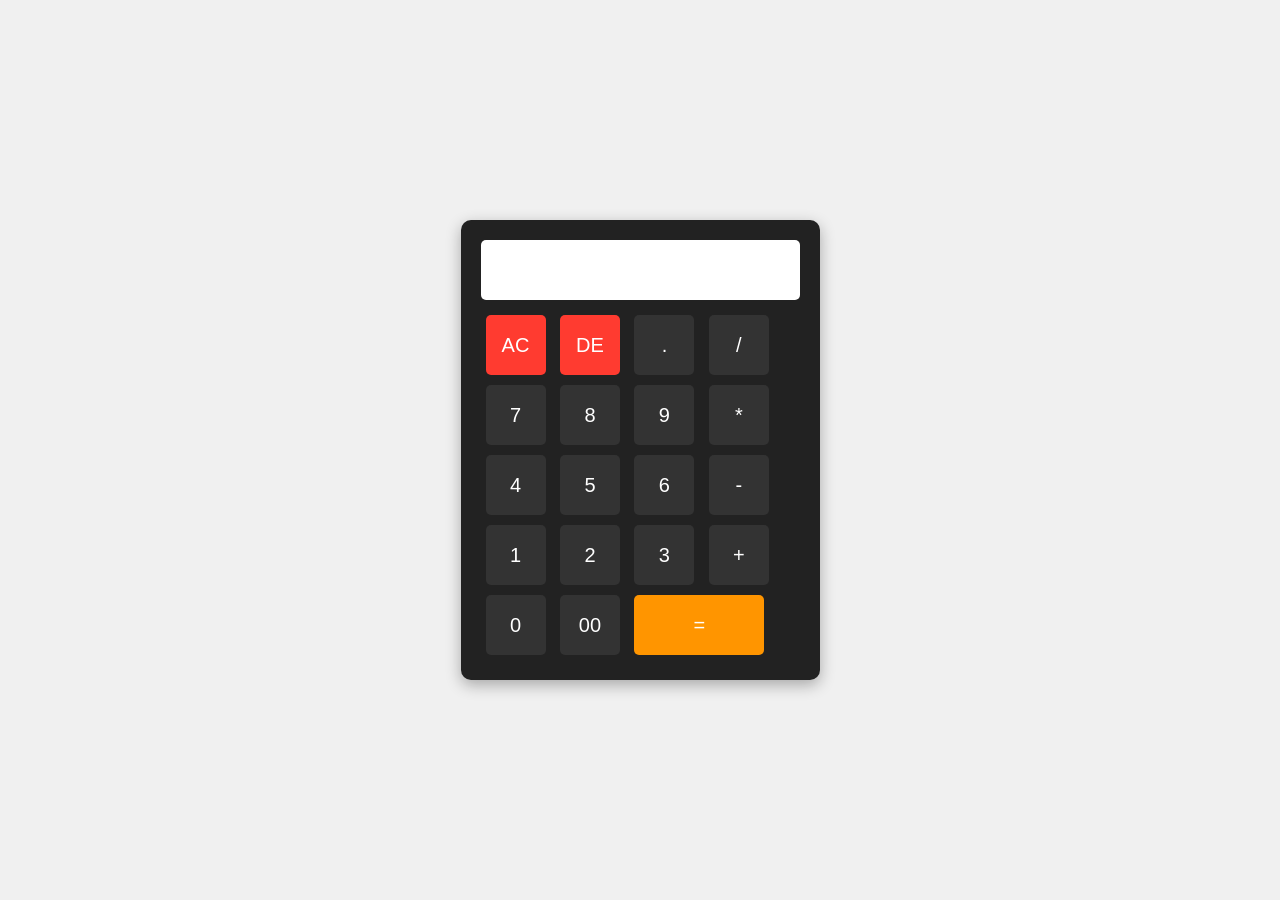
<file: calculator/index.html>
<!DOCTYPE html>
<html lang="en">
<head>
    <meta charset="UTF-8">
    <meta name="viewport" content="width=device-width, initial-scale=1.0">
    <title>Calculator</title>
    <style>
        body {
            display: flex;
            justify-content: center;
            align-items: center;
            height: 100vh;
            background: #f0f0f0;
            font-family: Arial, sans-serif;
            margin: 0;
        }
        .calculator {
            background: #222;
            padding: 20px;
            border-radius: 10px;
            box-shadow: 0 5px 15px rgba(0,0,0,0.3);
        }
        .display input {
            width: 100%;
            height: 60px;
            font-size: 24px;
            text-align: right;
            margin-bottom: 10px;
            padding: 10px;
            border: none;
            border-radius: 5px;
            box-sizing: border-box;
            background: #fff;
            outline: none;
        }
        input[type="button"] {
            width: 60px;
            height: 60px;
            margin: 5px;
            font-size: 20px;
            border: none;
            border-radius: 5px;
            cursor: pointer;
            background: #333;
            color: white;
            transition: 0.2s;
        }
        input[type="button"]:hover {
            background: #444;
        }
        /* تعديل تصميم زر اليساوي ليأخذ مساحة أكبر ويظهر باللون البرتقالي */
        input[value="="] {
            background: #ff9500;
            width: 130px;
        }
        input[value="="]:hover {
            background: #ffaa33;
        }
        input[value="AC"], input[value="DE"] {
            background: #ff3b30;
        }
        input[value="AC"]:hover, input[value="DE"]:hover {
            background: #ff5c52;
        }
    </style>
</head>
<body>
    <div class="container">
        <div class="calculator">
           <form name="calc">
            <div class="display">
                <input type="text" name="display" readonly>
            </div>
            
            <div>
                <input type="button" value="AC" onclick="calc.display.value=''">
                <input type="button" value="DE" onclick="calc.display.value=calc.display.value.toString().slice(0,-1)">
                <input type="button" value="." onclick="calc.display.value+='.'">
                <input type="button" value="/" onclick="calc.display.value+='/'">
            </div>

            <div>
                <input type="button" value="7" onclick="calc.display.value+='7'">
                <input type="button" value="8" onclick="calc.display.value+='8'">
                <input type="button" value="9" onclick="calc.display.value+='9'">
                <input type="button" value="*" onclick="calc.display.value+='*'">
            </div>
             
            <div>
                <input type="button" value="4" onclick="calc.display.value+='4'">
                <input type="button" value="5" onclick="calc.display.value+='5'">
                <input type="button" value="6" onclick="calc.display.value+='6'">
                <input type="button" value="-" onclick="calc.display.value+='-'">
            </div>

            <div>
                <input type="button" value="1" onclick="calc.display.value+='1'">
                <input type="button" value="2" onclick="calc.display.value+='2'">
                <input type="button" value="3" onclick="calc.display.value+='3'">
                <input type="button" value="+" onclick="calc.display.value+='+'">
            </div>

            <div>
                <input type="button" value="0" onclick="calc.display.value+='0'">
                <input type="button" value="00" onclick="calc.display.value+='00'">
                <input type="button" value="=" onclick="try{calc.display.value=eval(calc.display.value)}catch{calc.display.value='Error'}">
            </div>
        </form>
        </div>
    </div>
</body>
</html>
</file>
